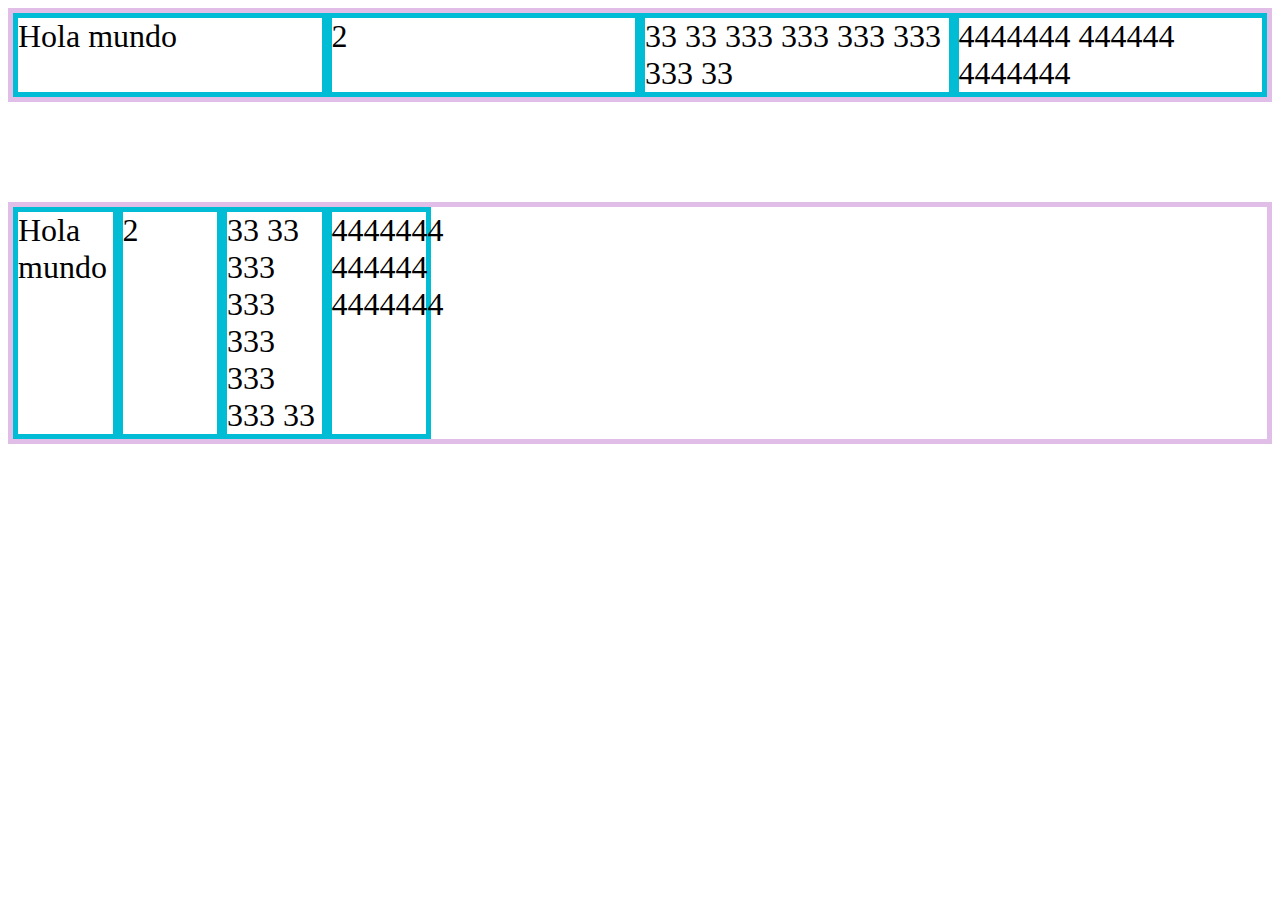
<file: ClASE/index.html>
<html lang="en">
<head>
    <meta charset="UTF-8">
    <meta http-equiv="X-UA-Compatible" content="IE=edge">
    <meta name="viewport" content="width=device-width, initial-scale=1.0">
    <link rel="stylesheet" href="./style.css">
    <title>Clase 05</title>
</head>
<body>
    <div class="contenedor">
        <div class="item item-1">Hola mundo</div>
        <div class="item item-2">2</div>
        <div class="item item-3">33 33 333 333 333 333 333 33</div>
        <div class="item item-4">4444444 444444 4444444</div>
    </div>
    <div class="contenedor-2">
        <div class="item item-1">Hola mundo</div>
        <div class="item item-2">2</div>
        <div class="item item-3">33 33 333 333 333 333 333 33</div>
        <div class="item item-4">4444444 444444 4444444</div>
    </div>
</body>
</html>
</file>
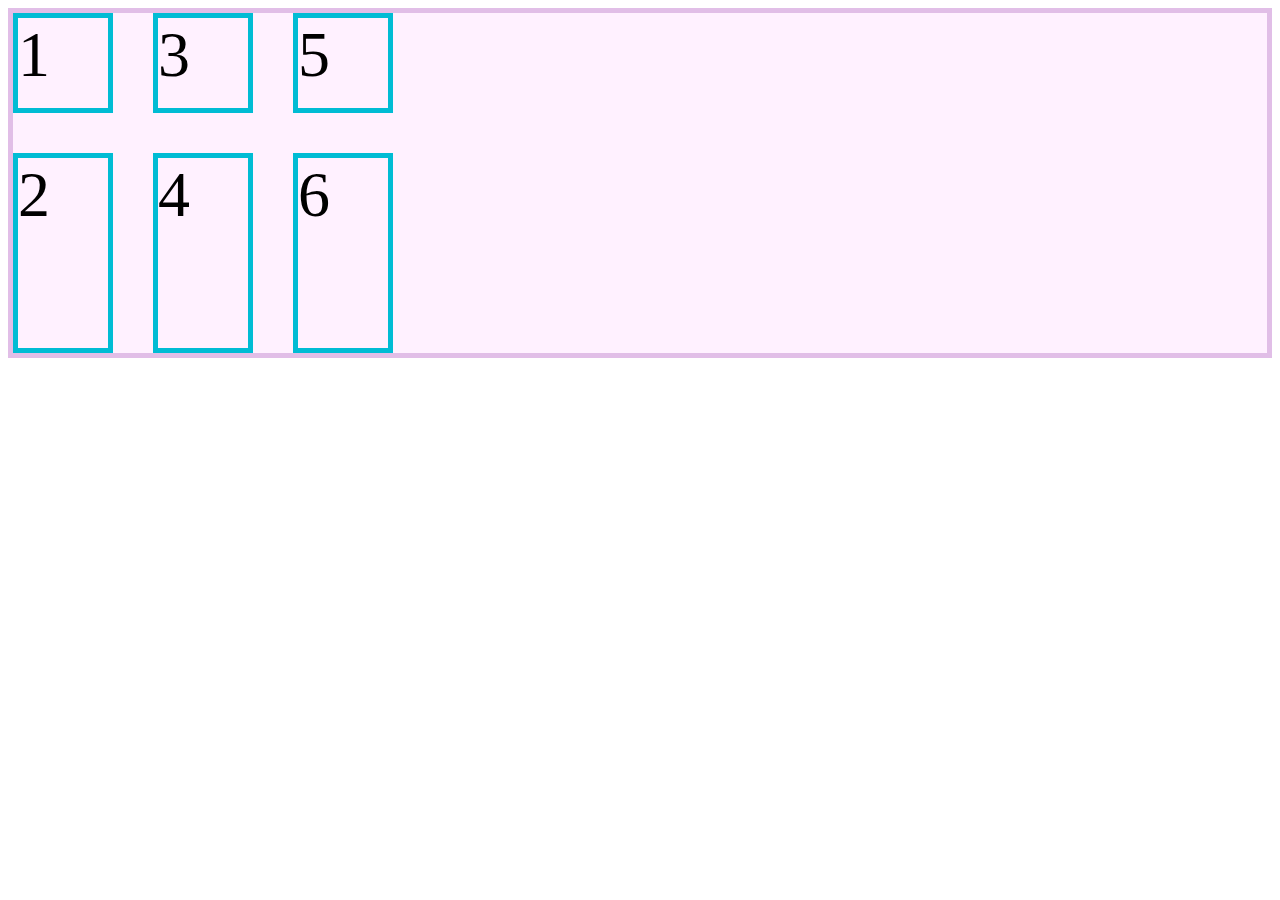
<file: ClASE_1/index.html>
<html lang="en">
<head>
    <meta charset="UTF-8">
    <meta http-equiv="X-UA-Compatible" content="IE=edge">
    <meta name="viewport" content="width=device-width, initial-scale=1.0">
    <link rel="stylesheet" href="./style.css">
    <title>CSS Grid ⚡</title>
</head>
<body>

    <div class="contenedor"> 
        <div class="item">1</div>
        <div class="item">2</div>
        <div class="item">3</div>
        <div class="item">4</div>
        <div class="item">5</div>
        <div class="item">6</div>
    </div>
</body>
</html>
</file>
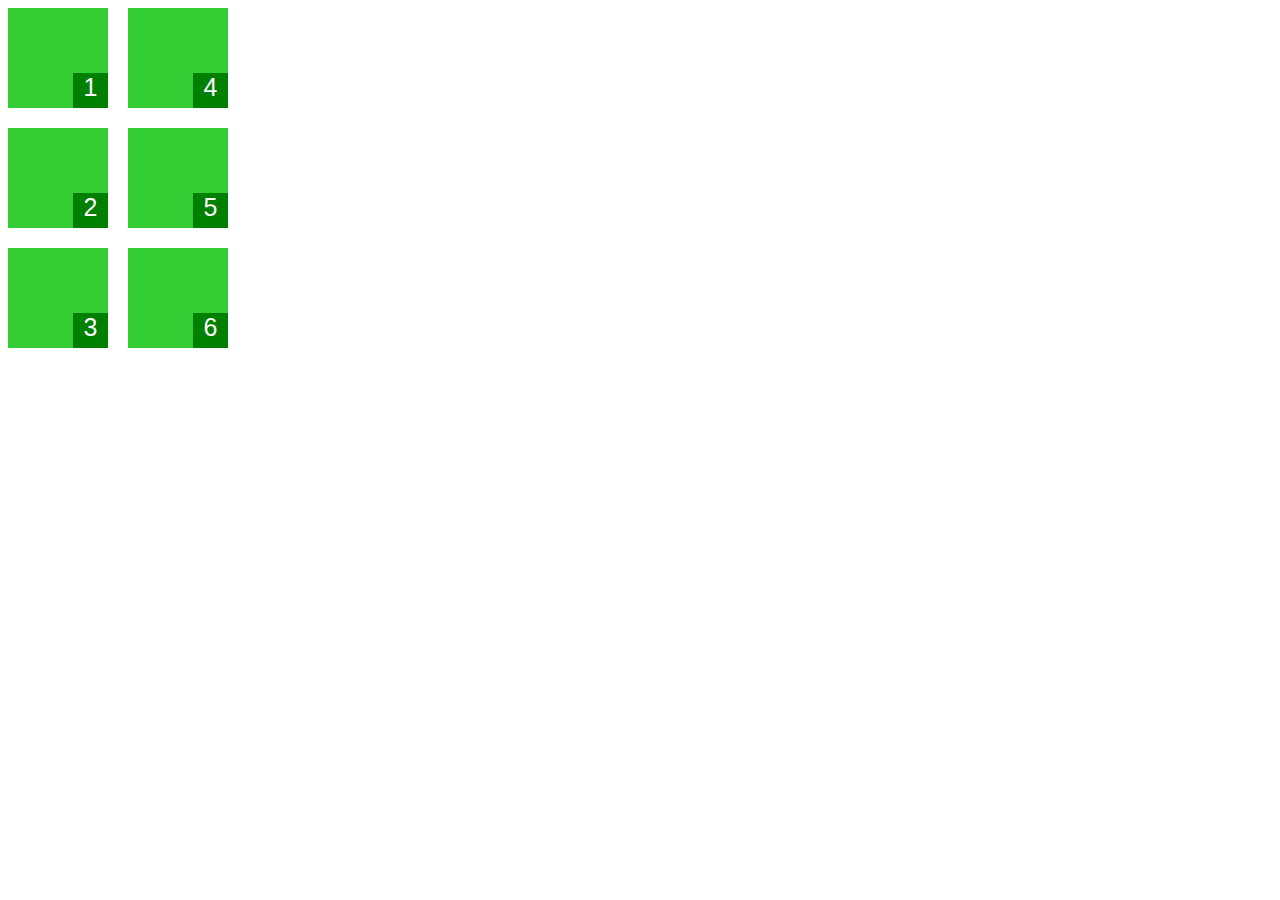
<file: ClASE/RETO_1/index.html>
<html lang="en">
<head>
    <meta charset="UTF-8">
    <meta http-equiv="X-UA-Compatible" content="IE=edge">
    <meta name="viewport" content="width=device-width, initial-scale=1.0">
    <link rel="stylesheet" href="./style.css">
    <title>Reto 01 🔥</title>
</head>
<body>
    <div class="container">
        <div class="item">
            <p class="index">1</p>
        </div>
        <div class="item">
            <p class="index">2</p>
        </div>
        <div class="item">
            <p class="index">3</p>
        </div>
        <div class="item">
            <p class="index">4</p>
        </div>
        <div class="item">
            <p class="index">5</p>
        </div>
        <div class="item">
            <p class="index">6</p>
        </div>
    </div>
</body>
</html>
</file>
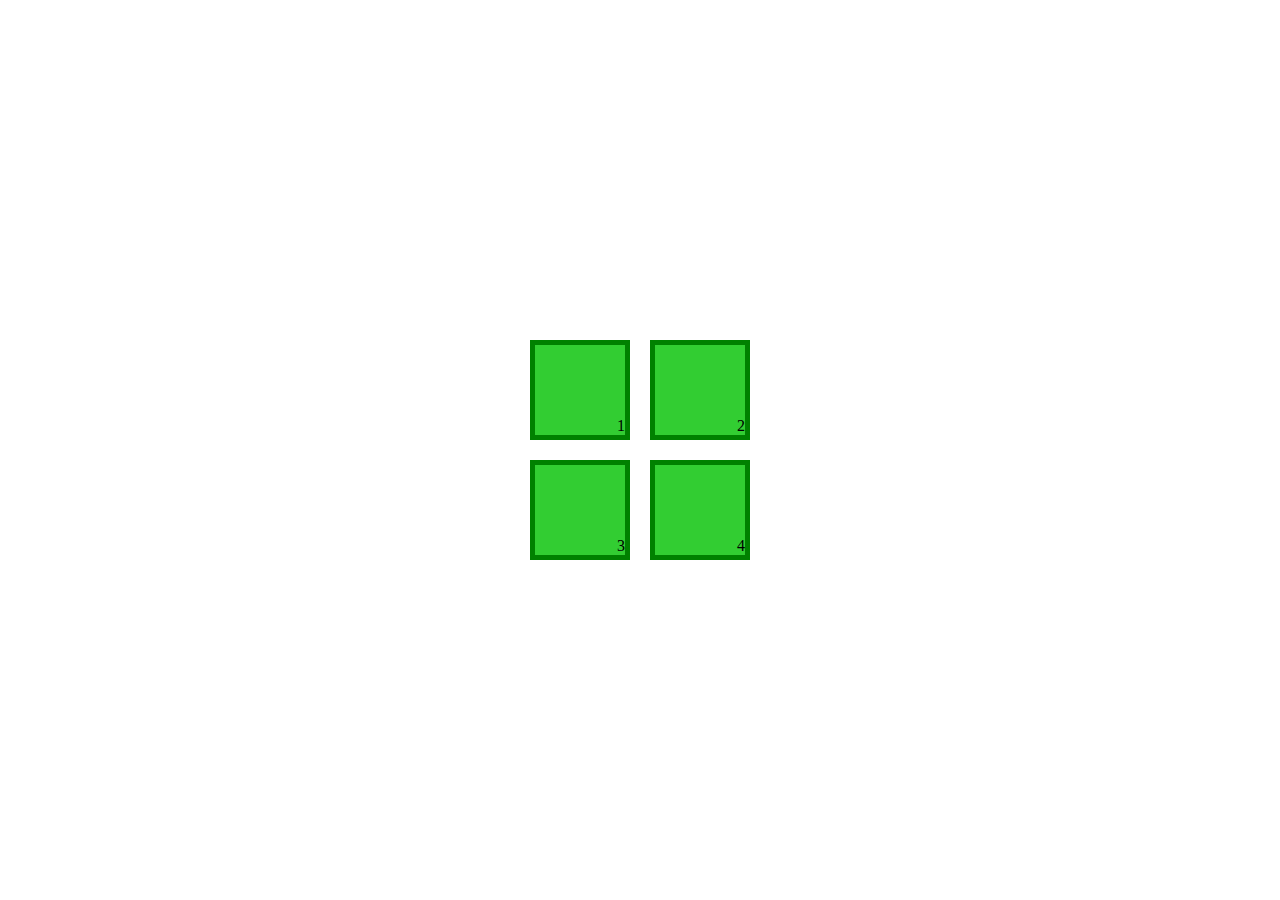
<file: ClASE/RETO_2/index.html>
<html lang="en">
<head>
    <meta charset="UTF-8">
    <meta http-equiv="X-UA-Compatible" content="IE=edge">
    <meta name="viewport" content="width=device-width, initial-scale=1.0">
    <link rel="stylesheet" href="./style.css">
    <title>Reto 02 🔥</title>
</head>
<body>
    <div class="container">
        <div class="item">
            <p class="index">1</p>
        </div>
        <div class="item">
            <p class="index">2</p>
        </div>
        <div class="item">
            <p class="index">3</p>
        </div>
        <div class="item">
            <p class="index">4</p>
        </div>
    </div>
</body>
</html>
</file>
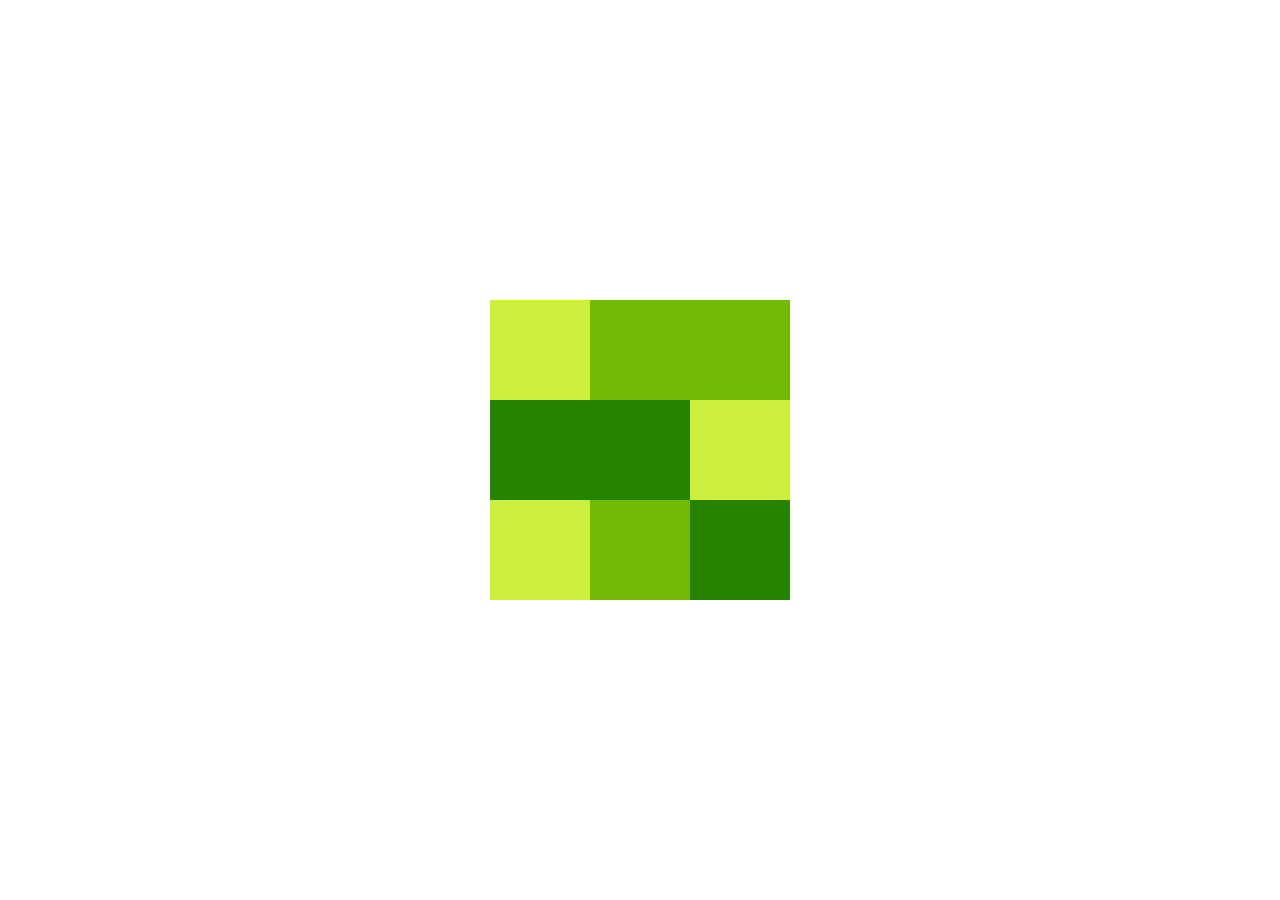
<file: ClASE/RETO_3/index.html>
<html lang="en">
<head>
    <meta charset="UTF-8">
    <meta http-equiv="X-UA-Compatible" content="IE=edge">
    <meta name="viewport" content="width=device-width, initial-scale=1.0">
    <link rel="stylesheet" href="./style.css">
    <title>Reto 03 🔥</title>
</head>
<body>
    <div class="container">
        <div class="item item-1"></div>
        <div class="item item-2"></div>
        <div class="item item-3"></div>
        <div class="item item-4"></div>
        <div class="item item-5"></div>
        <div class="item item-6"></div>
        <div class="item item-7"></div>
    </div>
</body>
</html>
</file>
<file: ClASE/style.css>
.contenedor 
{
    border: 5px solid #e1bee7;
    background-color: #fff;
    display: grid;
    grid-template-columns: repeat(auto-fit, minmax(100px, 1fr));
}

.contenedor-2
{
    border: 5px solid #e1bee7;
    background-color: #fff;
    display: grid;
    margin-top: 100px;
    grid-template-columns: repeat(auto-fill, minmax(100px, 1fr));
}

.item
{
    border: 5px solid #00bcd4;
    font-size: 2rem;
}
</file>
<file: ClASE_1/style.css>
/* Creating a grid with two rows and three columns. The first row has a height of 100px and the second
row has a height of 200px. The columns have a width of 100px. The gap between the columns is 40px. */
.contenedor 
{
    border: 5px solid #e1bee7;
    background-color: #fff1ff;
    display: grid;
    grid-template-rows: 100px 200px;
    grid-auto-columns: 100px;
    grid-auto-flow: column;
    gap: 40px;
}

/* Styling the items in the grid. */
.item
{
    border: 5px solid #00bcd4;
    font-size: 4rem;
}
</file>
<file: ClASE/RETO_1/style.css>
.container
{
    background-color: #fff;
    display: grid;
    grid-template-rows: 100px 100px 100px;
    grid-auto-columns: 100px;
    grid-auto-flow: column;
    gap: 20px;
}

.item{
    background-color: limegreen;
    display: flex;
    align-items: flex-end;
    justify-content: flex-end;
}

.item p
{
    position: relative;
    text-align: center;
    background-color: green;
    font-size: 25px;
    font-family: Arial, Helvetica, sans-serif;
    color: #fff;
    width: 35px;
    height: 35px;
    padding: 0px;
    margin: 0px;
}
</file>
<file: ClASE/RETO_2/style.css>
.container
{
    width: 100%;
    height: 100%;
    background-color: #fff;
    display: grid;
    grid-template-columns: 100px 100px;
    grid-auto-rows: 100px;
    grid-auto-flow: row;
    gap: 20px;
    place-content: center;
}

.item{
    background-color: limegreen;
    border: 5px solid green;
    display: grid;
    place-content: end;
}

.item p
{
    margin: 0px;
    padding: 0px;
}
</file>
<file: ClASE/RETO_3/style.css>
*
{
    margin: 0px;
    padding: 0px;
    font-size: 4rem;
}
.container
{
    width: 100%;
    height: 100%;
    display: grid;
    background-color: #fff;
    grid-template-columns: 100px 100px 100px;
    grid-template-rows: 100px 100px 100px;
    grid-template-areas: 
    "sm-1 md-1 md-1"
    "md-2 md-2 sm-2"
    "sm-3 sm-4 sm-5";
    place-content: center;
}


/* #CCEE3D
#71BB05
#268201 */

.item-1
{
    background-color: #CCEE3D;
    grid-area: sm-1;
}

.item-2
{
    background-color: #71BB05;
    grid-area: md-1;
}

.item-3
{
    background-color: #268201;
    grid-area: md-2;
}

.item-4
{
    background-color: #CCEE3D;
    grid-area: sm-2;
}

.item-5
{
    background-color: #CCEE3D;
    grid-area: sm-3;
}

.item-6
{
    background-color: #71BB05;
    grid-area: sm-4;
}

.item-7
{
    background-color: #268201;
    grid-area: sm-5;
}
</file>
